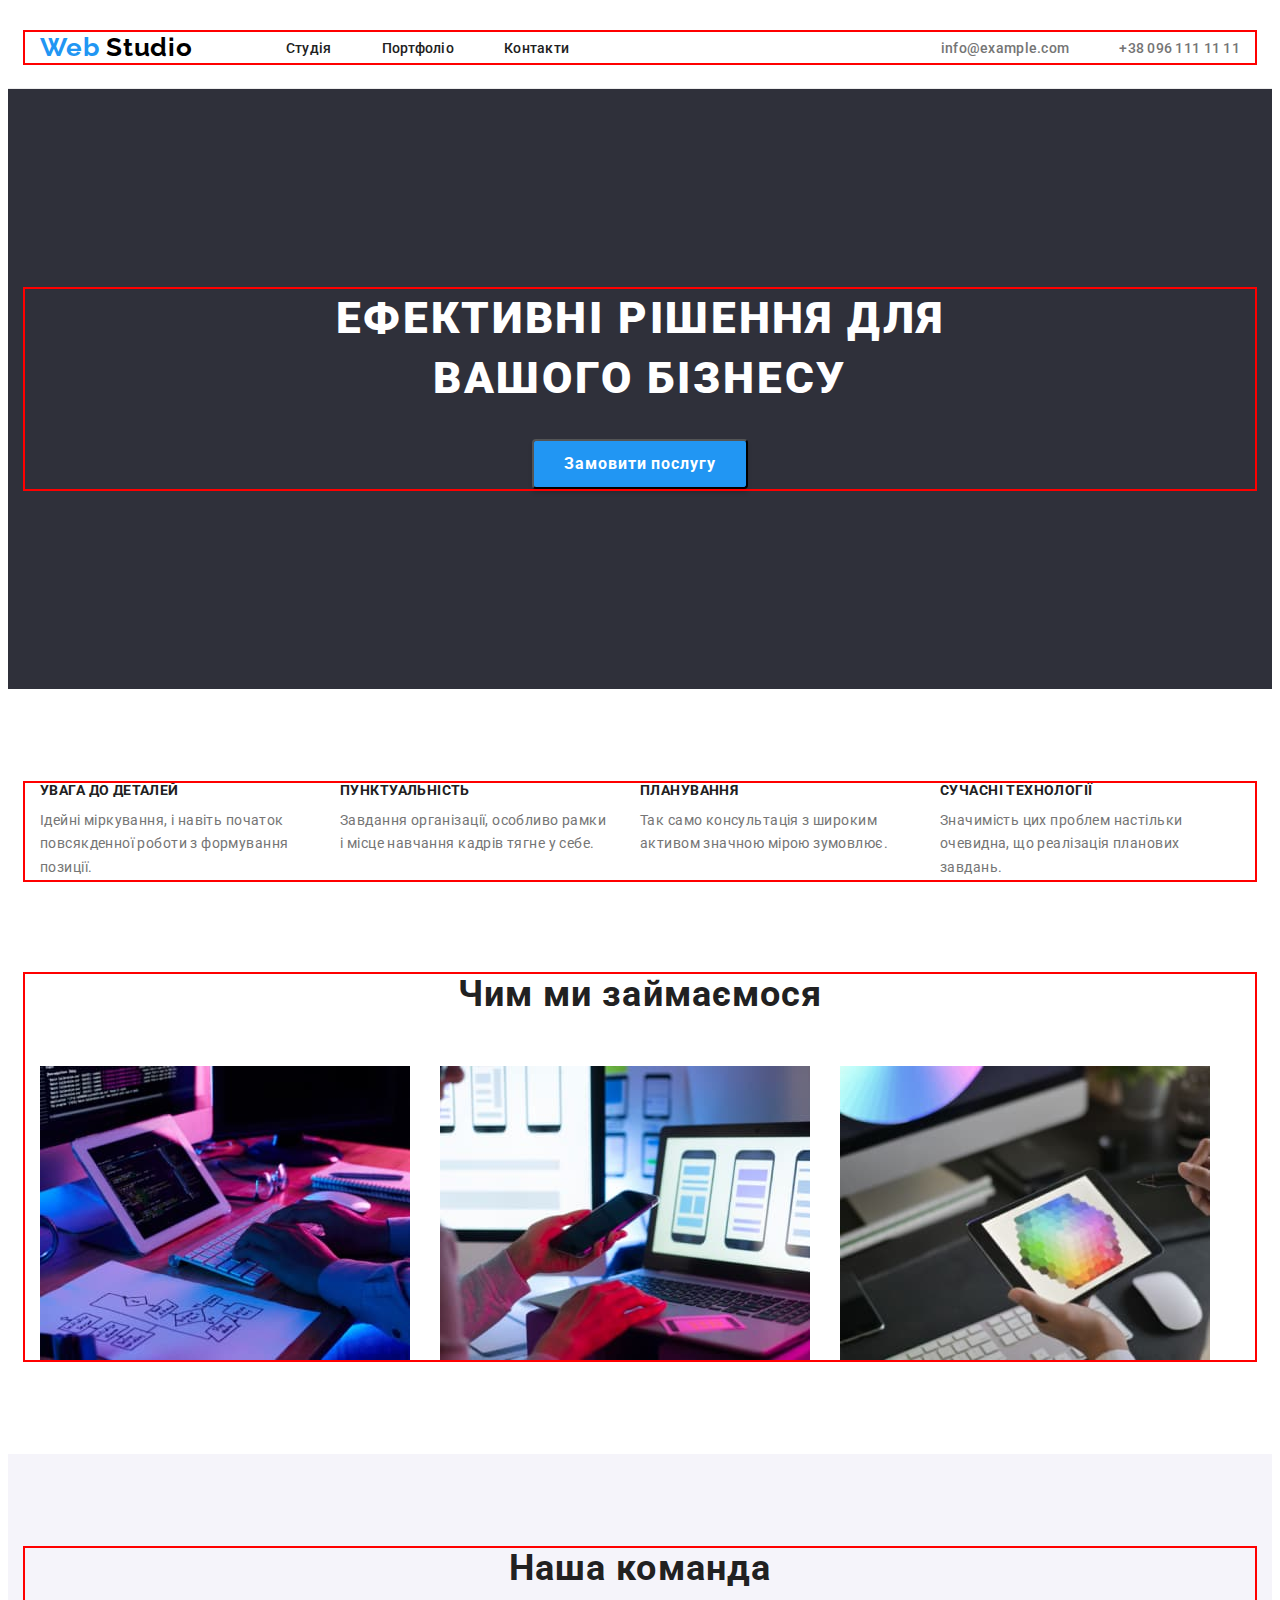
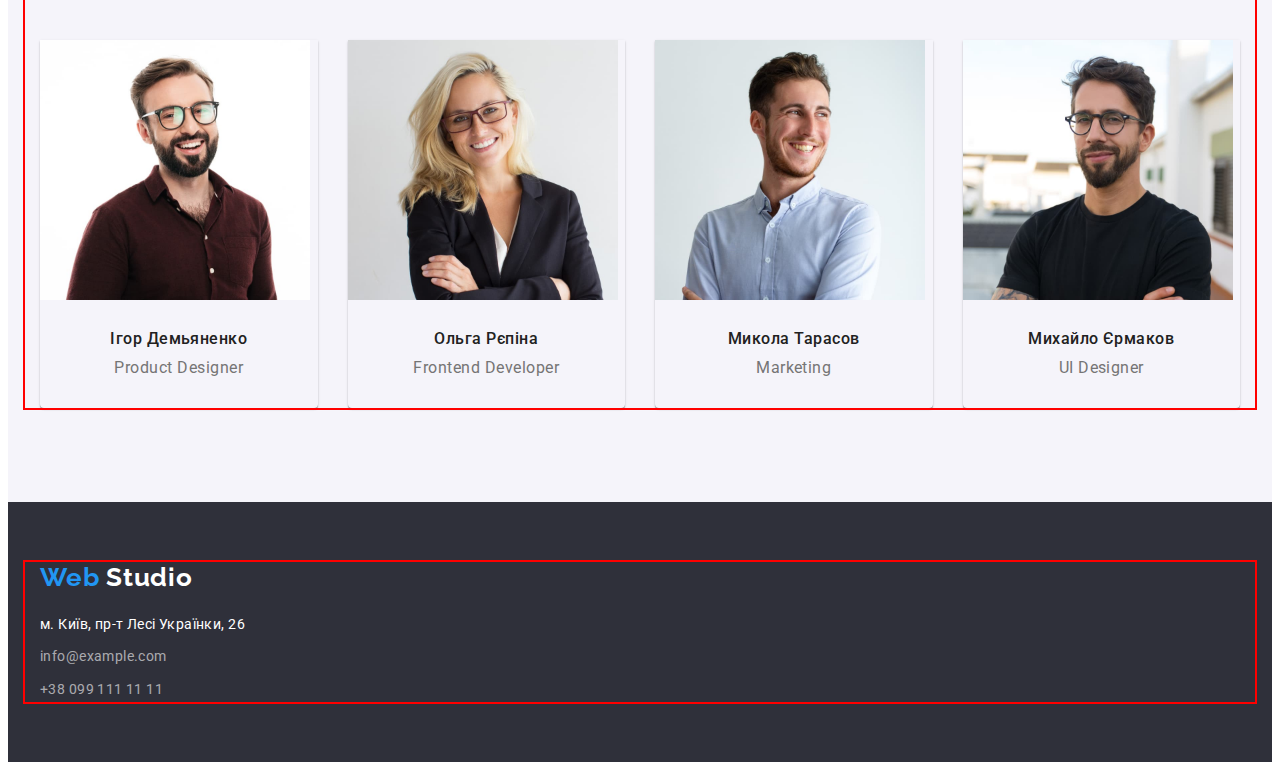
<file: index.html>
<!DOCTYPE html>
<html lang="uk">
	<head>
		<meta charset="UTF-8" />
		<meta http-equiv="X-UA-Compatible" content="IE=edge" />
		<meta name="viewport" content="width=device-width, initial-scale=1.0" />
		<title>Головна</title>

		<!--Шрифти-->
		<link rel="preconnect" href="https://fonts.googleapis.com" />
		<link rel="preconnect" href="https://fonts.gstatic.com" crossorigin />
		<link
			href="https://fonts.googleapis.com/css2?family=Raleway:wght@700&family=Roboto:wght@400;500;700;900&display=swap"
			rel="stylesheet"
		/>

		<!-- Нормалізатор стилів modern-normalize -->
		<link
			rel="stylesheet"
			href="https://cdnjs.cloudflare.com/ajax/libs/modern-normalize/1.1.0/modern-normalize.min.css"
			integrity="sha512-wpPYUAdjBVSE4KJnH1VR1HeZfpl1ub8YT/NKx4PuQ5NmX2tKuGu6U/JRp5y+Y8XG2tV+wKQpNHVUX03MfMFn9Q=="
			crossorigin="anonymous"
			referrerpolicy="no-referrer"
		/>

		<!--Кастомні стилі-->
		<link rel="stylesheet" href="./css/styles.css" />
	</head>
	<body>
		<!--Cекція header-->
		<header class="header">
			<div class="container">
				<a href="" class="header-logo link">
					Web
					<span class="header-colortext">Studio</span>
				</a>
				<nav class="header-nav">
					<ul class="header-list list">
						<li class="header-item">
							<a href="./index.html" class="header-link link">Студія</a>
						</li>
						<li class="header-item">
							<a href="./portfolio.html" class="header-link link">Портфоліо</a>
						</li>
						<li class="header-item">
							<a href="" class="header-link link">Контакти</a>
						</li>
					</ul>
				</nav>
				<ul class="header-group list">
					<li class="header-group-item">
						<a href="mailto:info@example.com" class="header-contact link">info@example.com</a>
					</li>
					<li class="header-group-item">
						<a href="tell:+380961111111" class="header-tel link">+38 096 111 11 11</a>
					</li>
				</ul>
			</div>
		</header>

		<!-- Блок унікального контенту на сторінці -->
		<main>
			<!--Cекція hero-->
			<section class="hero">
				<div class="container">
					<h1 class="hero-title">Ефективні рішення для вашого бізнесу</h1>
					<button type="button" class="hero-btn">Замовити послугу</button>
				</div>
			</section>

			<!--Cекція about-->
			<section class="section about">
				<div class="container">
					<h2 class="visually-hidden">Обовязкові критерії компанії</h2>
					<ul class="about-list list">
						<li class="about-item">
							<h3 class="about-title">Увага до деталей</h3>
							<p class="about-text">Ідейні міркування, і навіть початок повсякденної роботи з формування позиції.</p>
						</li>
						<li class="about-item">
							<h3 class="about-title">Пунктуальність</h3>
							<p class="about-text">Завдання організації, особливо рамки і місце навчання кадрів тягне у себе.</p>
						</li>
						<li class="about-item">
							<h3 class="about-title">Планування</h3>
							<p class="about-text">Так само консультація з широким активом значною мірою зумовлює.</p>
						</li>
						<li class="about-item">
							<h3 class="about-title">Сучасні технології</h3>
							<p class="about-text">Значимість цих проблем настільки очевидна, що реалізація планових завдань.</p>
						</li>
					</ul>
				</div>
			</section>

			<!--Cекція employment-->
			<section class="section employment">
				<div class="container">
					<h2 class="employment-title title">Чим ми займаємося</h2>
					<ul class="employment-list list">
						<li class="employment-item">
							<img src="./images/about-1/img-1.jpg" alt="працює з ноутбуком" width="370" height="294" />
						</li>
						<li class="employment-item">
							<img src="./images/about-1/img-2.jpg" alt="працює з ноутбуком і телефоном" width="370" height="294" />
						</li>
						<li class="employment-item">
							<img src="./images/about-1/img-3.jpg" alt="працює з планшетом" width="370" height="294" />
						</li>
					</ul>
				</div>
			</section>

			<!--Cекція portfolio-->
			<section class="section portfolio">
				<div class="container">
					<h2 class="portfolio-title title">Наша команда</h2>
					<ul class="portfolio-list list">
						<li class="portfolio-item">
							<img src="./images/about-2/img-1.jpg" alt="фото Ігора Демьяненка" width="270" height="260" />
							<div class="portfolio-conect">
								<h3 class="portfolio-title-name">Ігор Демьяненко</h3>
								<p class="portfolio-text">Product Designer</p>
							</div>
						</li>
						<li class="portfolio-item">
							<img src="./images/about-2/img-2.jpg" alt="фото Ольги Рєпіної" width="270" height="260" />
							<div class="portfolio-conect">
								<h3 class="portfolio-title-name">Ольга Рєпіна</h3>
								<p class="portfolio-text">Frontend Developer</p>
							</div>
						</li>
						<li class="portfolio-item">
							<img src="./images/about-2/img-3.jpg" alt="фото Миколи Тарасова" width="270" height="260" />
							<div class="portfolio-conect">
								<h3 class="portfolio-title-name">Микола Тарасов</h3>
								<p class="portfolio-text">Marketing</p>
							</div>
						</li>
						<li class="portfolio-item">
							<img src="./images/about-2/img-4.jpg" alt="фото Михайла Єрмакова" width="270" height="260" />
							<div class="portfolio-conect">
								<h3 class="portfolio-title-name">Михайло Єрмаков</h3>
								<p class="portfolio-text">UI Designer</p>
							</div>
						</li>
					</ul>
				</div>
			</section>
		</main>

		<!--Cекція footer-->
		<footer class="footer">
			<div class="container">
				<div class="footer-container-logo">
					<a href="" class="footer-logo link">
						Web
						<span class="footer-colortext">Studio</span>
					</a>
				</div>
				<address class="footer-address">
					<ul class="footer-list list">
						<li class="footer-item">
							<a href="" class="footer-link link">м. Київ, пр-т Лесі Українки, 26</a>
						</li>
						<li class="footer-item">
							<a href="mailto:info@example.com" class="footer-contact link">info@example.com</a>
						</li>
						<li class="footer-item">
							<a href="tel:+380991111111" class="footer-contact link">+38 099 111 11 11</a>
						</li>
					</ul>
				</address>
			</div>
		</footer>
	</body>
</html>
</file>
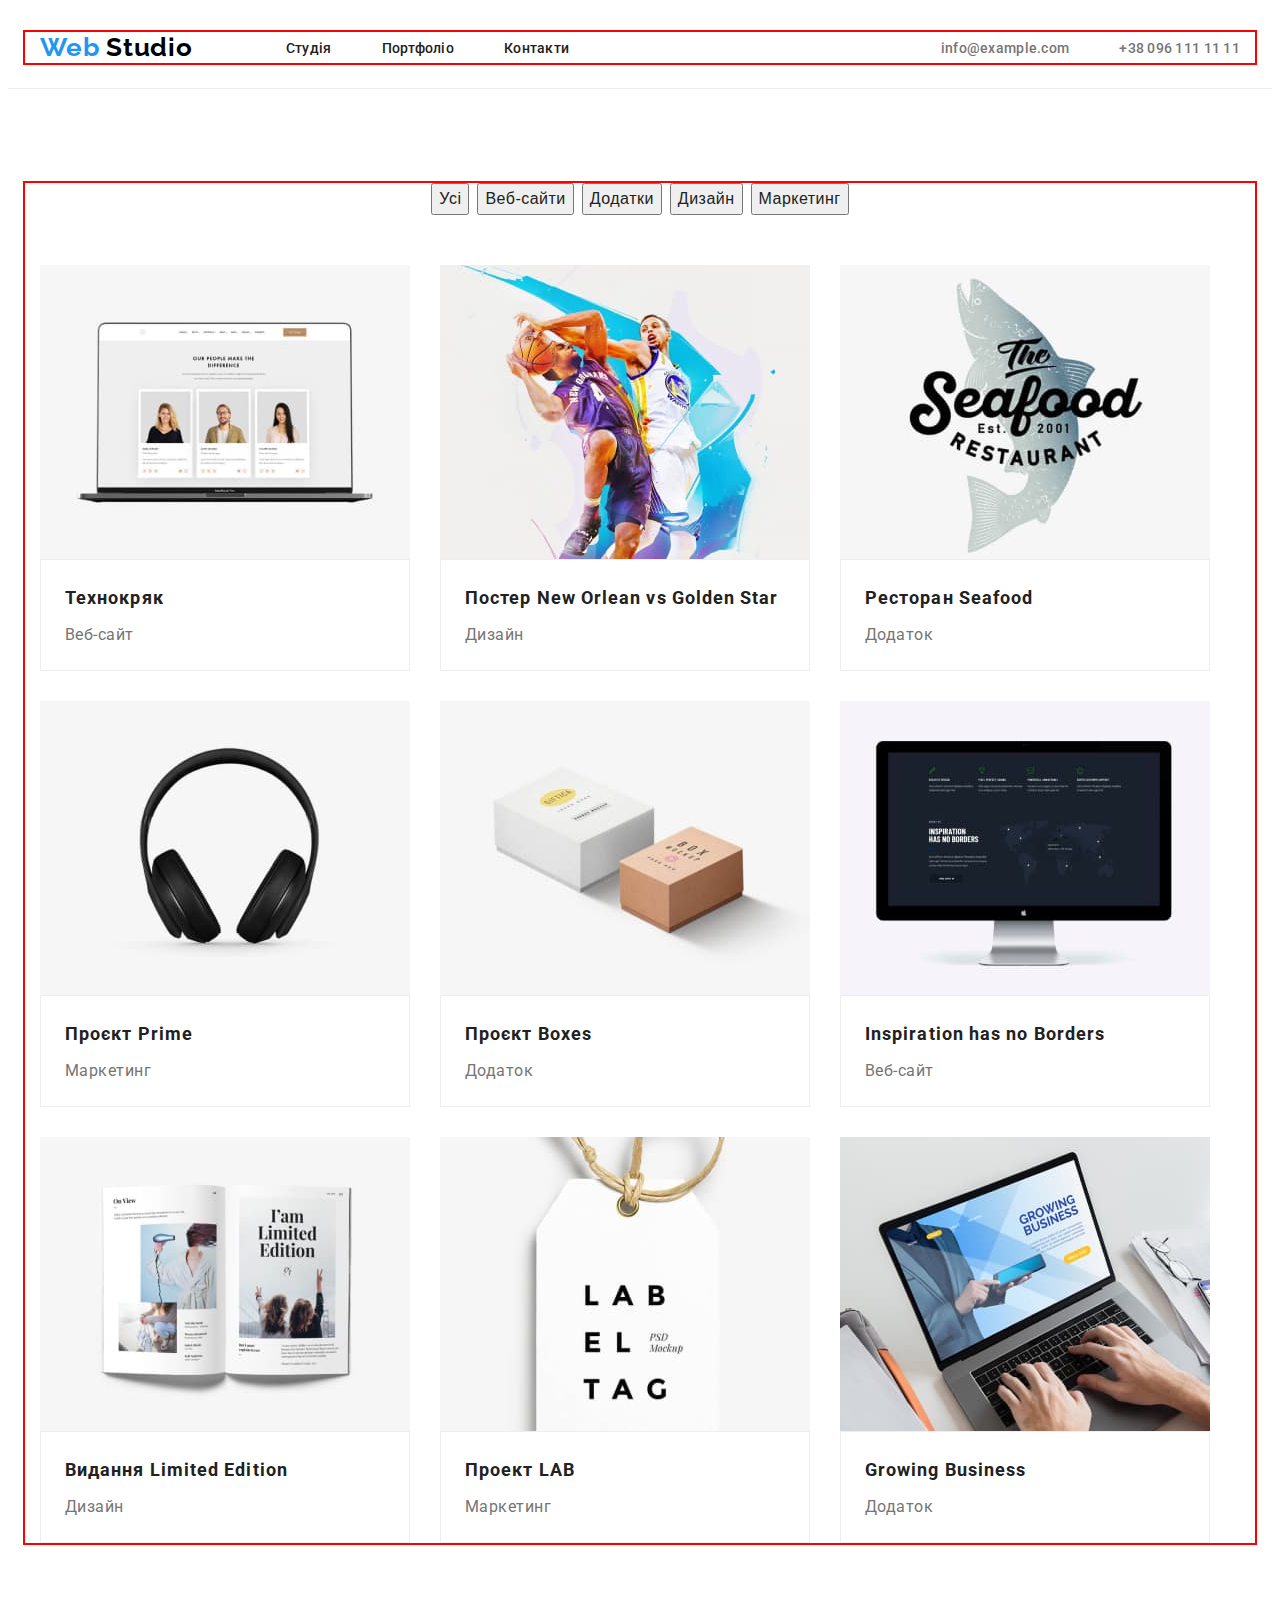
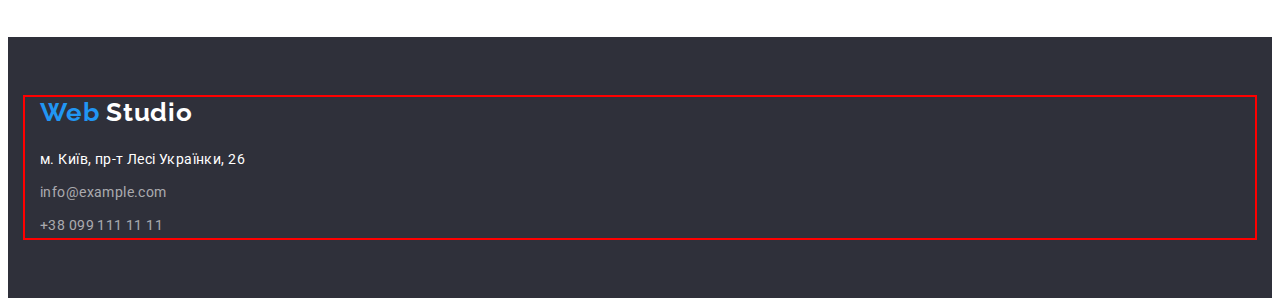
<file: portfolio.html>
<!DOCTYPE html>
<html lang="uk">
	<head>
		<meta charset="UTF-8" />
		<meta http-equiv="X-UA-Compatible" content="IE=edge" />
		<meta name="viewport" content="width=device-width, initial-scale=1.0" />
		<title>Портфоліо</title>

		<!--Шрифти-->
		<link rel="preconnect" href="https://fonts.googleapis.com" />
		<link rel="preconnect" href="https://fonts.gstatic.com" crossorigin />
		<link
			href="https://fonts.googleapis.com/css2?family=Raleway:wght@700&family=Roboto:wght@400;500;700;900&display=swap"
			rel="stylesheet"
		/>

		<!-- Нормалізатор стилів modern-normalize -->
		<link
			rel="stylesheet"
			href="https://cdnjs.cloudflare.com/ajax/libs/modern-normalize/1.1.0/modern-normalize.min.css"
			integrity="sha512-wpPYUAdjBVSE4KJnH1VR1HeZfpl1ub8YT/NKx4PuQ5NmX2tKuGu6U/JRp5y+Y8XG2tV+wKQpNHVUX03MfMFn9Q=="
			crossorigin="anonymous"
			referrerpolicy="no-referrer"
		/>

		<!--Кастомні стилі-->
		<link rel="stylesheet" href="./css/styles.css" />
	</head>
	<body>
		<!--Cекція header-->
		<header class="header">
			<div class="container">
				<a href="" class="header-logo link">
					Web
					<span class="header-colortext">Studio</span>
				</a>
				<nav class="header-nav">
					<ul class="header-list list">
						<li class="header-item">
							<a href="./index.html" class="header-link link">Студія</a>
						</li>
						<li class="header-item">
							<a href="./portfolio.html" class="header-link link">Портфоліо</a>
						</li>
						<li class="header-item">
							<a href="" class="header-link link">Контакти</a>
						</li>
					</ul>
				</nav>
				<ul class="header-group list">
					<li class="header-group-item">
						<a href="mailto:info@example.com" class="header-contact link">info@example.com</a>
					</li>
					<li class="header-group-item">
						<a href="tell:+380961111111" class="header-tel link">+38 096 111 11 11</a>
					</li>
				</ul>
			</div>
		</header>

		<!--Блок унікального контенту на сторінці-->
		<main>
			<!--Cекція information-->
			<section class="section">
				<div class="container">
					<h1 class="visually-hidden">Джерела інформації компанії</h1>
					<ul class="filter list">
						<li class="filter-item">
							<button type="button" class="filter-btn">Усі</button>
						</li>
						<li class="filter-item">
							<button type="button" class="filter-btn">Веб-сайти</button>
						</li>
						<li class="filter-item">
							<button type="button" class="filter-btn">Додатки</button>
						</li>
						<li class="filter-item">
							<button type="button" class="filter-btn">Дизайн</button>
						</li>
						<li class="filter-item">
							<button type="button" class="filter-btn">Маркетинг</button>
						</li>
					</ul>
					<ul class="gallery list">
						<li class="gallery-item">
							<img src="./images/about-3/img-1.jpg" alt="фото технокряк" width="370" height="294" />
							<div class="gallery-content">
								<h2 class="gallery-title">Технокряк</h2>
								<p class="gallery-text">Веб-сайт</p>
							</div>
						</li>
						<li class="gallery-item">
							<img
								src="./images/about-3/img-2.jpg"
								alt="фото Постер New Orlean vs Golden Star"
								width="370"
								height="294"
							/>
							<div class="gallery-content">
								<h2 class="gallery-title">Постер New Orlean vs Golden Star</h2>
								<p class="gallery-text">Дизайн</p>
							</div>
						</li>
						<li class="gallery-item">
							<img src="./images/about-3/img-3.jpg" alt="фото Ресторан Seafood" width="370" height="294" />
							<div class="gallery-content">
								<h2 class="gallery-title">Ресторан Seafood</h2>
								<p class="gallery-text">Додаток</p>
							</div>
						</li>
						<li class="gallery-item">
							<img src="./images/about-3/img-4.jpg" alt="фото Проєкт Prime" width="370" height="294" />
							<div class="gallery-content">
								<h2 class="gallery-title">Проєкт Prime</h2>
								<p class="gallery-text">Маркетинг</p>
							</div>
						</li>
						<li class="gallery-item">
							<img src="./images/about-3/img-5.jpg" alt="фото Проєкт Boxes" width="370" height="294" />
							<div class="gallery-content">
								<h2 class="gallery-title">Проєкт Boxes</h2>
								<p class="gallery-text">Додаток</p>
							</div>
						</li>
						<li class="gallery-item">
							<img src="./images/about-3/img-6.jpg" alt="фото Inspiration has no Borders" width="370" height="294" />
							<div class="gallery-content">
								<h2 class="gallery-title">Inspiration has no Borders</h2>
								<p class="gallery-text">Веб-сайт</p>
							</div>
						</li>
						<li class="gallery-item">
							<img src="./images/about-3/img-7.jpg" alt="фото Видання Limited Edition" width="370" height="294" />
							<div class="gallery-content">
								<h2 class="gallery-title">Видання Limited Edition</h2>
								<p class="gallery-text">Дизайн</p>
							</div>
						</li>
						<li class="gallery-item">
							<img src="./images/about-3/img-8.jpg" alt="фото Проект LAB" width="370" height="294" />
							<div class="gallery-content">
								<h2 class="gallery-title">Проект LAB</h2>
								<p class="gallery-text">Маркетинг</p>
							</div>
						</li>
						<li class="gallery-item">
							<img src="./images/about-3/img-9.jpg" alt="фото Growing Business" width="370" height="294" />
							<div class="gallery-content">
								<h2 class="gallery-title">Growing Business</h2>
								<p class="gallery-text">Додаток</p>
							</div>
						</li>
					</ul>
				</div>
			</section>
		</main>

		<!--Cекція footer-->
		<footer class="footer">
			<div class="container">
				<div class="footer-container-logo">
					<a href="" class="footer-logo link">
						Web
						<span class="footer-colortext">Studio</span>
					</a>
				</div>
				<address class="footer-address">
					<ul class="footer-list list">
						<li class="footer-item">
							<a href="" class="footer-link link">м. Київ, пр-т Лесі Українки, 26</a>
						</li>
						<li class="footer-item">
							<a href="mailto:info@example.com" class="footer-contact link">info@example.com</a>
						</li>
						<li class="footer-item">
							<a href="tel:+380991111111" class="footer-contact link">+38 099 111 11 11</a>
						</li>
					</ul>
				</address>
			</div>
		</footer>
	</body>
</html>
</file>
<file: css/styles.css>
:root {
	--main-title-color: #212121;
	--main-text-color: #757575;
	--main-contact-color: #757575;
	--main-tel-color: #757575;
	--main-logo-color: #2196f3;
	--hover-focus-color: #2196f3;
	--hero-footer-background-color: #2f303a;
	--typical-lh: 1.14;
}

p,
h1,
h2,
h3,
h4,
h5,
h6 {
	margin: 0;
}

ul {
	margin: 0;
	padding-left: 0;
}

button {
	cursor: pointer;
}

address {
	font-style: normal;
}
img {
	display: block;
	max-width: 100%;
	height: auto;
}

body {
	font-family: "Roboto", sans-serif;
}

.list {
	list-style: none;
}

.link {
	text-decoration: none;
}

.container {
	width: 1200px;
	padding-left: 15px;
	padding-right: 15px;
	margin-left: auto;
	margin-right: auto;
	outline: 2px solid red;
}

.visually-hidden {
	position: absolute;
	white-space: nowrap;
	width: 1px;
	height: 1px;
	overflow: hidden;
	border: 0;
	padding: 0;
	clip: rect(0 0 0 0);
	clip-path: inset(50%);
	margin: -1px;
}

.title {
	font-weight: 700;
	font-size: 36px;
	line-height: 1.16;
	text-align: center;
	letter-spacing: 0.03em;
}

.section {
	padding-top: 94px;
	padding-bottom: 94px;
}

/* Секція header */

.header {
	padding-top: 24px;
	padding-bottom: 25px;
	border-bottom: 1px solid #ECECEC;
}

.header-list {
	display: flex;
	column-gap: 50px;
}

.header .container {
	display: flex;
	align-items: center;
}

.header-group {
	display: flex;
	margin-left: auto;
}

.header-logo {
	font-family: "Raleway", sans-serif;
	font-weight: 700;
	font-size: 26px;
	line-height: 1.19;
	letter-spacing: 0.03em;
	color: var(--main-logo-color);
	margin-right: 93px;
}

.header-colortext {
	color: #000000;
}

.header-link {
	font-weight: 500;
	font-size: 14px;
	line-height: var(--typical-lh);
	letter-spacing: 0.02em;
	color: #212121;
}

.header-contact {
	font-weight: 500;
	font-size: 14px;
	line-height: var(--typical-lh);
	letter-spacing: 0.02em;
	color: var(--main-contact-color);
}

.header-tel {
	font-weight: 500;
	font-size: 14px;
	line-height: var(--typical-lh);
	letter-spacing: 0.02em;
	color: var(--main-tel-color);
	margin-left: 50px;
}

.header-link:hover,
.header-link:focus {
	color: var(--hover-focus-color);
}

.header-contact:hover,
.header-contact:focus {
	color: var(--hover-focus-color);
}

.header-tel:hover,
.header-tel:focus {
	color: var(--hover-focus-color);
}

/* Секція hero */

.hero {
	background-color: var(--hero-footer-background-color);
	padding-top: 200px;
	padding-bottom: 200px;
}

.hero-title {
	font-weight: 900;
	font-size: 44px;
	line-height: 1.36;
	text-align: center;
	letter-spacing: 0.06em;
	text-transform: uppercase;
	color: #ffffff;
	max-width: 696px;
	margin: 0 auto;
}

.hero-btn {
	min-width: 216px;
	height: 50px;
	font-family: inherit;
	font-weight: 700;
	font-size: 16px;
	line-height: 1.88;
	display: flex;
	align-items: center;
	text-align: center;
	letter-spacing: 0.06em;
	color: #ffffff;
	background-color: #2196f3;
	cursor: pointer;
	display: block;
	margin: 0 auto;
	margin-top: 30px;
	box-shadow: 0px 4px 4px rgba(0, 0, 0, 0.15);
	border-radius: 4px;
}

/* Cекція about */

.about-list {
	display: flex;
	column-gap: 30px;
}

.about-title {
	font-weight: 700;
	font-size: 14px;
	line-height: var(--typical-lh);
	letter-spacing: 0.03em;
	text-transform: uppercase;
	color: var(--main-title-color);
	margin-bottom: 10px;
}

.about-text {
	font-size: 14px;
	line-height: 1.71;
	letter-spacing: 0.03em;
	color: var(--main-text-color);
}

.about-item {
	max-width: 270px;
}

/* Cекція employment */

.employment-list {
	display: flex;
	column-gap: 30px;
}

.employment {
	padding-top: 0;
}

.employment-title {
	color: var(--main-title-color);
	margin-bottom: 50px;
}

/* Cекція portfolio */

.portfolio {
	background-color: #f5f4fa;
}

.portfolio-title {
	color: var(--main-title-color);
	margin-bottom: 50px;
}

.portfolio-title-name {
	font-weight: 500;
	font-size: 16px;
	line-height: 1.18;
	text-align: center;
	letter-spacing: 0.03em;
	color: var(--main-title-color);
}

.portfolio-text {
	font-size: 16px;
	line-height: 1.18;
	text-align: center;
	letter-spacing: 0.03em;
	color: var(--main-text-color);
	margin-top: 10px;
}

.portfolio-list {
	display: flex;
	column-gap: 30px;
}

.portfolio-item {
	width: calc((100% - 30px) / 4);
	box-shadow: 0px 1px 3px rgba(0, 0, 0, 0.12), 0px 1px 1px rgba(0, 0, 0, 0.14), 0px 2px 1px rgba(0, 0, 0, 0.2);
	border-radius: 0px 0px 4px 4px;
}

.portfolio-conect {
	padding-top: 30px;
	padding-bottom: 30px;
}

/* Cекція footer */

.footer {
	background-color: var(--hero-footer-background-color);
	padding-top: 60px;
	padding-bottom: 60px;
}

.footer-logo {
	font-family: "Raleway", sans-serif;
	font-weight: 700;
	font-size: 26px;
	line-height: 1.19;
	letter-spacing: 0.03em;
	color: var(--main-logo-color);
}

.footer-colortext {
	color: #ffffff;
}

.footer-address {
	font-style: normal;
}

.footer-link {
	font-size: 14px;
	line-height: 1.71;
	letter-spacing: 0.03em;
	color: #ffffff;
}

.footer-contact {
	font-size: 14px;
	line-height: 1.71;
	letter-spacing: 0.03em;
	color: rgba(255, 255, 255, 0.6);
}

.footer-container-logo {
	margin-bottom: 20px;
}

.footer-item:not(:first-child) {
	margin-top: 9px;
}

/* Портфоліо (другий макет) */

.filter-btn {
	font-weight: 500;
	font-size: 16px;
	line-height: 1.62;
	text-align: center;
	letter-spacing: 0.03em;
	color: #212121;
	cursor: pointer;
}

.filter-btn:hover,
.filter-btn:focus {
	background-color: #2196f3;
	color: #ffffff;
}

.gallery-title {
	font-weight: 700;
	font-size: 18px;
	line-height: 2;
	letter-spacing: 0.06em;
	color: var(--main-title-color);
}

.gallery-text {
	font-size: 16px;
	line-height: 1.88;
	letter-spacing: 0.03em;
	color: var(--main-text-color);
	margin-top: 4px;
}

.filter {
	display: flex;
	flex-wrap: wrap;
	gap: 8px;
	justify-content: center;
	margin-bottom: 50px;
}

.gallery {
	display: flex;
	flex-wrap: wrap;
	gap: 30px;
}

.gallery-item {
	width: 370px;
}

.gallery-content {
	padding: 20px 24px 20px 24px;
	border: 1px solid #EEEEEE;
}
</file>
